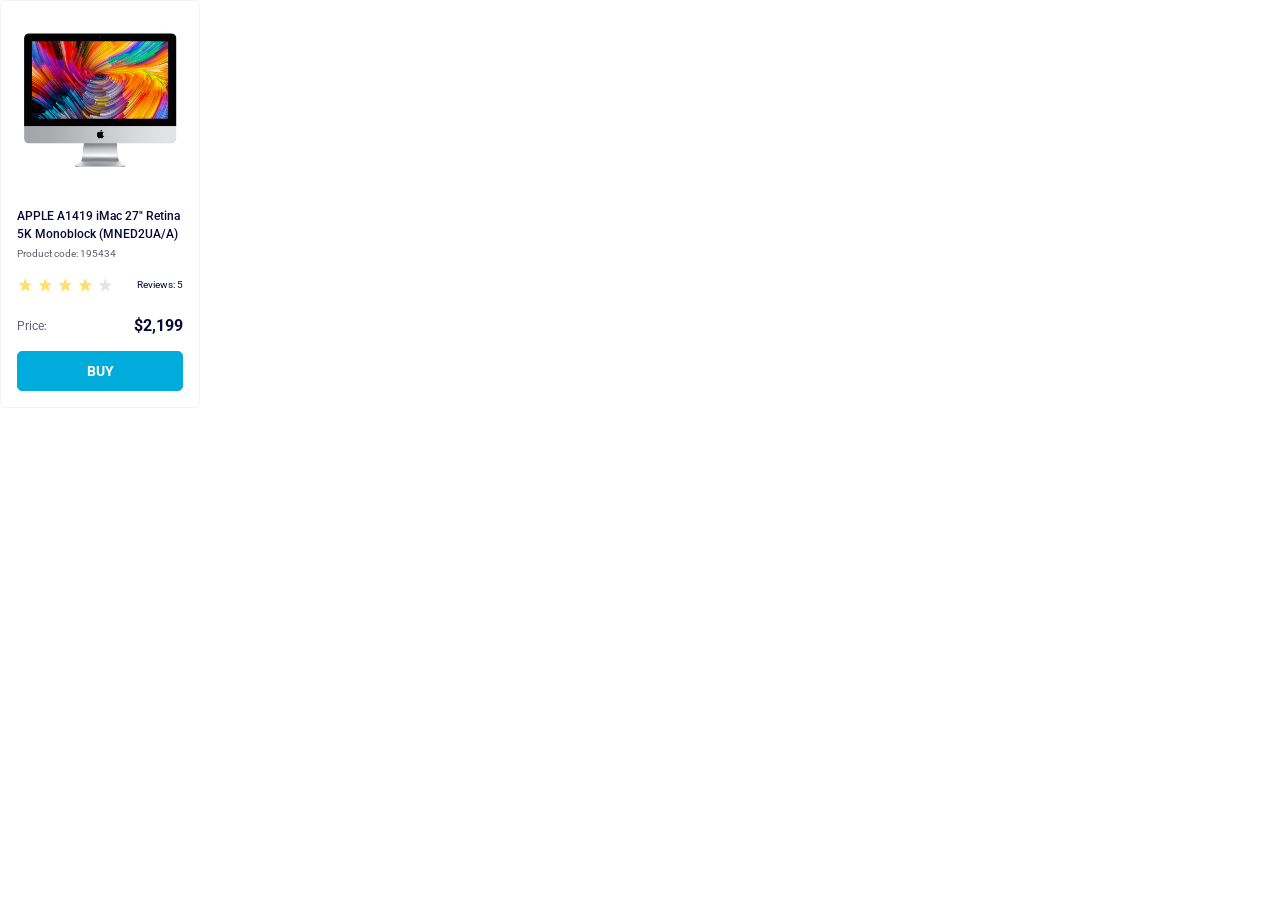
<file: index.html>
<!doctype html><html lang="en"><head><meta charset="utf-8"><meta name="viewport" content="width=device-width, initial-scale=1.0"><title>Product cards</title><link rel="stylesheet" href="index.156e4f17.css"><link rel="preconnect" href="https://fonts.googleapis.com"><link rel="preconnect" href="https://fonts.gstatic.com"><link href="https://fonts.googleapis.com/css2?family=Roboto:ital,wght@0,100..900;1,100..900&amp;display=swap" rel="stylesheet"></head><body> <div class="container"> <div class="card" data-qa="card"> <img src="imac.202c52ff.jpeg" alt="imac" class="card__image"> <h3 class="card__productname"> APPLE A1419 iMac 27" Retina 5K Monoblock (MNED2UA/A) </h3> <p class="card__code">Product code: 195434</p> <div class="card__popularity"> <div class="card__stars"> <div class="stars stars--4"> <div class="stars__star"></div> <div class="stars__star"></div> <div class="stars__star"></div> <div class="stars__star"></div> <div class="stars__star"></div> </div> </div> <span class="card__reviews">Reviews: 5</span> </div> <div class="card__price-container"> <span class="card__price-text">Price:</span> <span class="card__price">2,199</span> </div> <a href="#" class="card__buyBtn" data-qa="hover"> Buy </a> </div> </div> </body></html>
</file>
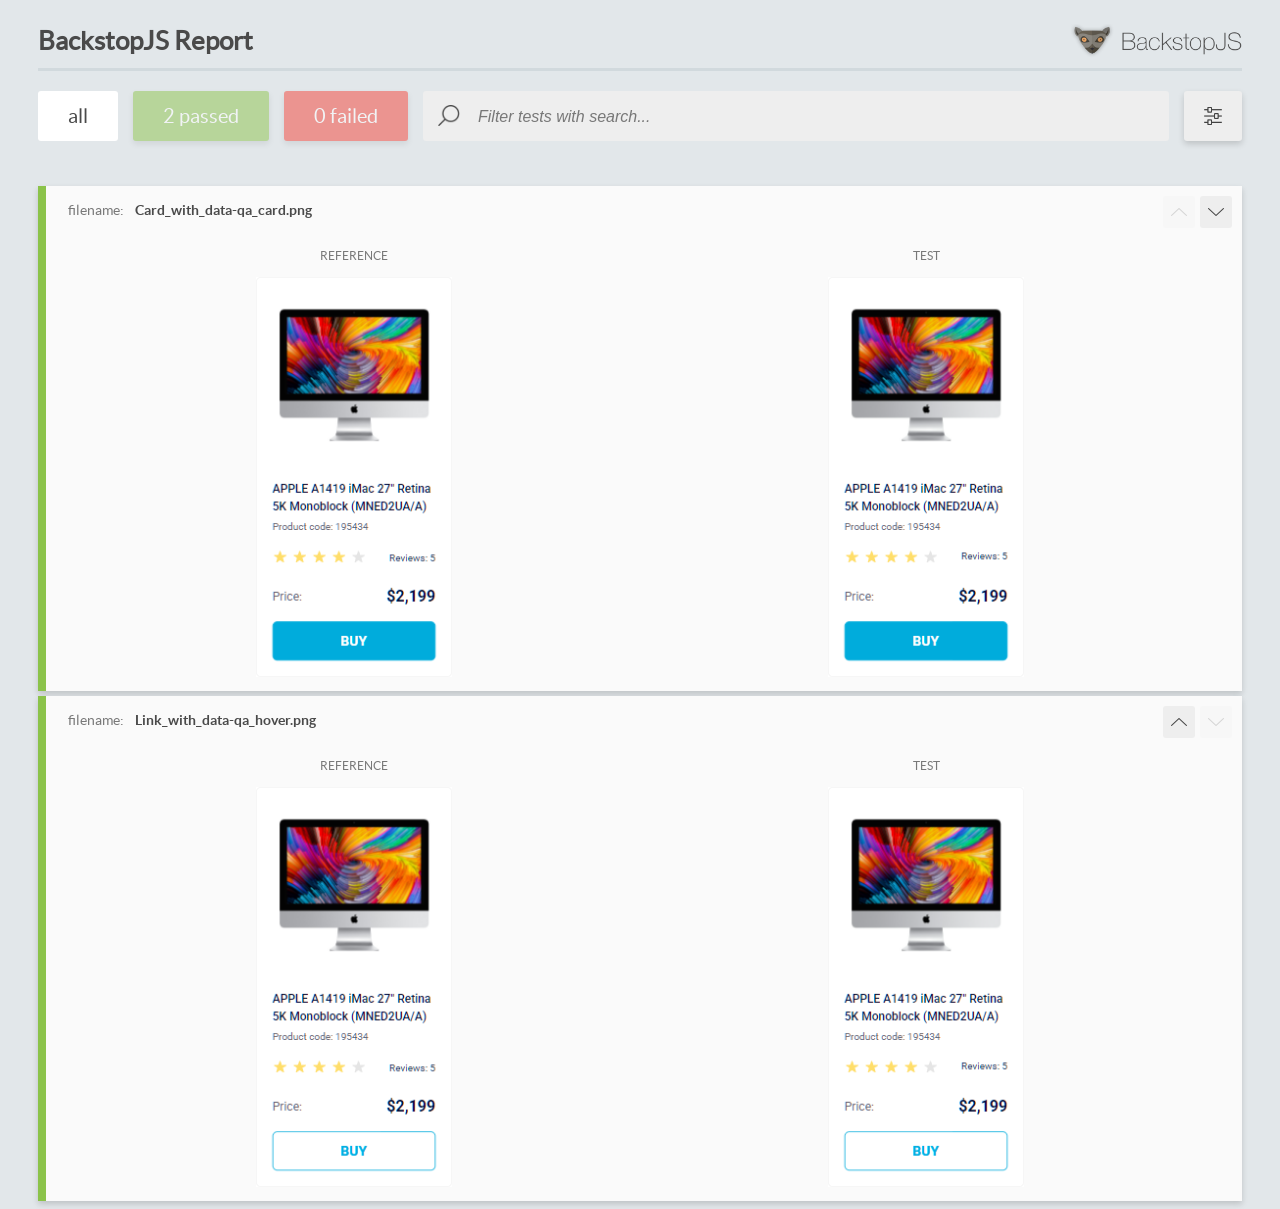
<file: report/html_report/index.html>
<!DOCTYPE html>
<html>
  <head>
    <meta charset="utf-8">
    <!-- Disable Cache -->
    <meta http-equiv="Cache-Control" content="no-cache, no-store, must-revalidate">
    <meta http-equiv="Pragma" content="no-cache">
    <meta http-equiv="Expires" content="0">

    <title>BackstopJS Report</title>

    <style>
      @font-face {
          font-family: 'latoregular';
          src: url('./assets/fonts/lato-regular-webfont.woff2') format('woff2'),
              url('./assets/fonts/lato-regular-webfont.woff') format('woff');
          font-weight: 400;
          font-style: normal;
      }
      @font-face {
          font-family: 'latobold';
          src: url('./assets/fonts/lato-bold-webfont.woff2') format('woff2'),
              url('./assets/fonts/lato-bold-webfont.woff') format('woff');
          font-weight: 700;
          font-style: normal;
      }

      .ReactModal__Body--open {
          overflow: hidden;
      }
      .ReactModal__Body--open .header {
        display: none;
      }

    </style>
  </head>
  <body style="background-color: #E2E7EA">
    <div id="root">

    </div>
    <script>
      function report (report) { // eslint-disable-line no-unused-vars
        window.tests = report;
      }
    </script>
    <script src="config.js"></script>
    <script src="index_bundle.js"></script>
  </body>
</html>
</file>
<file: index.156e4f17.css>
*{box-sizing:border-box}body{margin:0}.card{color:#060b35;box-sizing:border-box;border:1px solid #f3f3f3;border-radius:5px;width:200px;padding:32px 16px 16px;font-family:Roboto,sans-serif;font-size:12px;font-weight:400;line-height:14px}.card__image{width:160px;height:134px;margin:0 auto 40px;display:block}.card__productname{margin:0 0 4px;font-size:12px;font-weight:500;line-height:18px}.card__code{color:#616070;margin-top:0;margin-bottom:16px;font-size:10px}.card__popularity{flex-direction:row;justify-content:space-between;align-items:center;margin-bottom:24px;display:flex}.card__reviews{font-size:10px}.card__price-container{flex-direction:row;justify-content:space-between;align-items:center;margin-bottom:16px;display:flex}.card__price-text{color:#616070;line-height:18px}.card__price{font-size:16px;font-weight:700;line-height:18px}.card__price:before{content:"$"}.card__buyBtn{box-sizing:border-box;color:#fff;text-transform:uppercase;background-color:#00acdc;border:1px solid #00acdc;border-radius:5px;justify-content:center;align-items:center;height:40px;font-size:14px;font-weight:700;line-height:16px;text-decoration:none;display:flex}.card__buyBtn:hover{color:#00acdc;background-color:#fff;border:1px solid #00acdc}.stars{display:flex}.stars__star{background-image:url(star.822d561e.svg);background-position:50%;background-repeat:no-repeat;width:16px;height:16px;margin-right:4px}.stars__star:last-child{margin-right:0}.stars--1>:first-child,.stars--2>:nth-child(-n+2),.stars--3>:nth-child(-n+3),.stars--4>:nth-child(-n+4),.stars--5>:nth-child(-n+5){background-image:url(star-active.edda4c43.svg)}
/*# sourceMappingURL=index.156e4f17.css.map */
</file>
